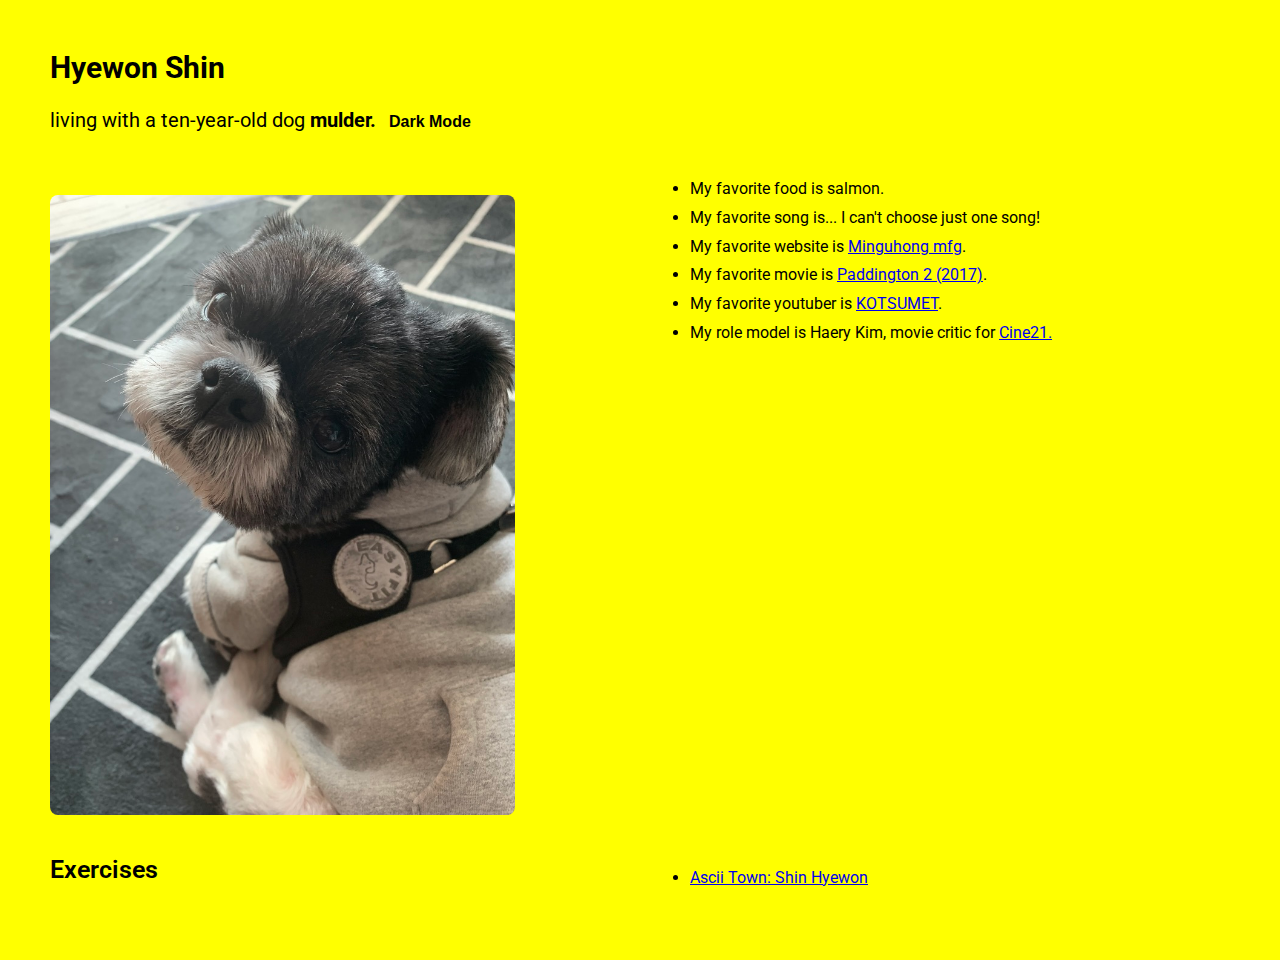
<file: index.html>
<!DOCTYPE html>
<html>

<head>
  <title>Hyewon</title>
  <meta charset="utf-8" />
  <link rel="stylesheet" href="assets/style.css" />
  <link rel="preconnect" href="https://fonts.googleapis.com">
  <link rel="preconnect" href="https://fonts.gstatic.com" crossorigin>
  <link href="https://fonts.googleapis.com/css2?family=Roboto:ital,wght@0,100;0,300;0,400;0,500;0,700;0,900;1,100;1,300;1,400;1,500;1,700;1,900&display=swap" rel="stylesheet">
  <script src="https://ajax.googleapis.com/ajax/libs/jquery/3.6.0/jquery.min.js"></script>
  <script type="text/javascript" src="assets/init.js"></script>
</head>

<body>

  <!-- this is where my code is-->
  <div id="grid">
    <div id="left-column" class="scroll">  

      <h1>Hyewon Shin</h1>  
        <p>living with a ten-year-old dog <b>mulder.</b>
        <button id="darkmode">Dark Mode</button>
      

      <div class = "container">  
        <img src = "assets/mulder.jpeg" alt = "">
        <ul>
          <li>My favorite food is salmon.</li>
          <li>My favorite song is... I can't choose just one song!</li>
          <li>My favorite website is <a href="https://minguhongmfg.com/">Minguhong mfg</a>.</li>
          <li>My favorite movie is <a href="https://www.imdb.com/title/tt4468740/">Paddington 2 (2017)</a>.</li>
          <li>My favorite youtuber is <a href="https://www.youtube.com/@KOTARO_OTTER">KOTSUMET</a>.</li>
          <li>My role model is Haery Kim, movie critic for <a href="http://www.cine21.com">Cine21.</a></li>
        </ul>
      </div>
     
      <div id = "exercises">
        <div class = "container">
          <h3>Exercises</h3>
          <ul>
            <br>
            <li><a href="ascii_town/exterior-hyewonshin.html" class = "works">Ascii Town: Shin Hyewon</a></li>
          </ul>
        </div>

      </div>
      
    </div>
  </div>
</body>
</html>
</file>
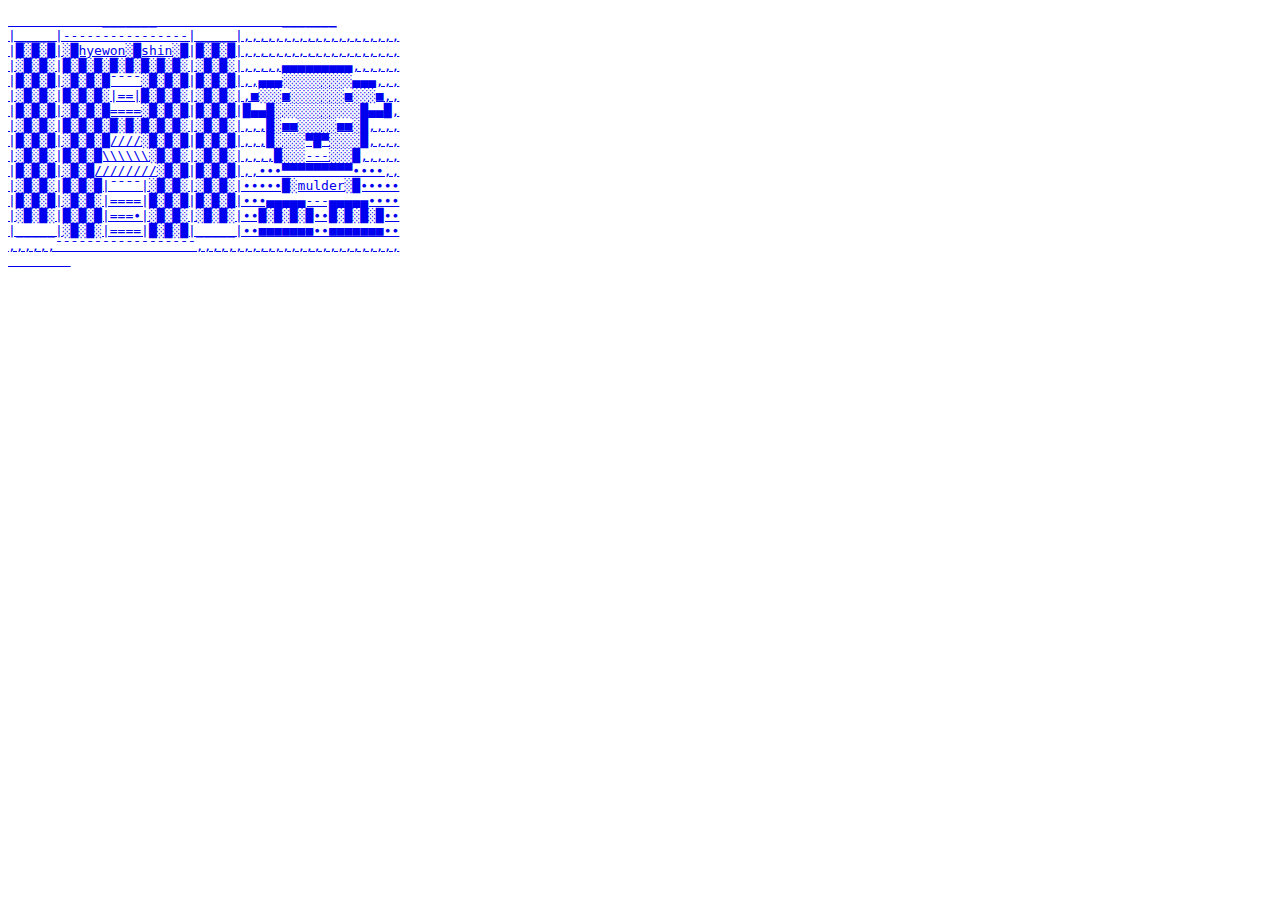
<file: ascii_town/exterior-hyewonshin.html>
<!DOCTYPE html>
<html lang="en">
<head>
    <meta charset="UTF-8">
    <meta http-equiv="X-UA-Compatible" content="IE=edge">
    <meta name="viewport" content="width=device-width, initial-scale=1.0">
    <title>Ascii Town: Hyewon Shin</title>
</head>
<body>
    <a href="interior-hyewonshin.html">
        <pre>
            _______                _______
|_____|----------------|_____|,,,,,,,,,,,,,,,,,,,,
|█░█░█|░█hyewon░█shin░█|█░█░█|,,,,,,,,,,,,,,,,,,,,
|░█░█░|█░█░█░█░█░█░█░█░|░█░█░|,,,,,▄▄▄▄▄▄▄▄▄,,,,,,
|█░█░█|░█░█░█¯¯¯¯░█░█░█|█░█░█|,,▄▄▄░░░░░░░░░▄▄▄,,,
|░█░█░|█░█░█░|==|█░█░█░|░█░█░|,■░░░■░░░░░░░■░░░■,,
|█░█░█|░█░█░█====░█░█░█|█░█░█|█▄▄█░░░░░░░░░░░█▄▄█,
|░█░█░|█░█░█░█░█░█░█░█░|░█░█░|,,,█░■■░░░░░■■░█,,,,
|█░█░█|░█░█░█////░█░█░█|█░█░█|,,,█░░░░▀█▀░░░░█,,,,
|░█░█░|█░█░█\\\\\\░█░█░|░█░█░|,,,,█░░░---░░░█,,,,,
|█░█░█|░█░█////////░█░█|█░█░█|,,∙∙∙▀▀▀▀▀▀▀▀▀∙∙∙∙,,
|░█░█░|█░█░█|¯¯¯¯|░█░█░|░█░█░|∙∙∙∙∙█░mulder░█∙∙∙∙∙
|█░█░█|░█░█░|====|█░█░█|█░█░█|∙∙∙▄▄▄▄▄---▄▄▄▄▄∙∙∙∙
|░█░█░|█░█░█|===∙|░█░█░|░█░█░|∙∙█░█░█░█∙∙█░█░█░█∙∙
|_____|░█░█░|====|█░█░█|_____|∙∙■■■■■■■∙∙■■■■■■■∙∙
,,,,,,¯¯¯¯¯¯¯¯¯¯¯¯¯¯¯¯¯¯,,,,,,,,,,,,,,,,,,,,,,,,,,
        </pre>
    </a>
</body>
</html>
</file>
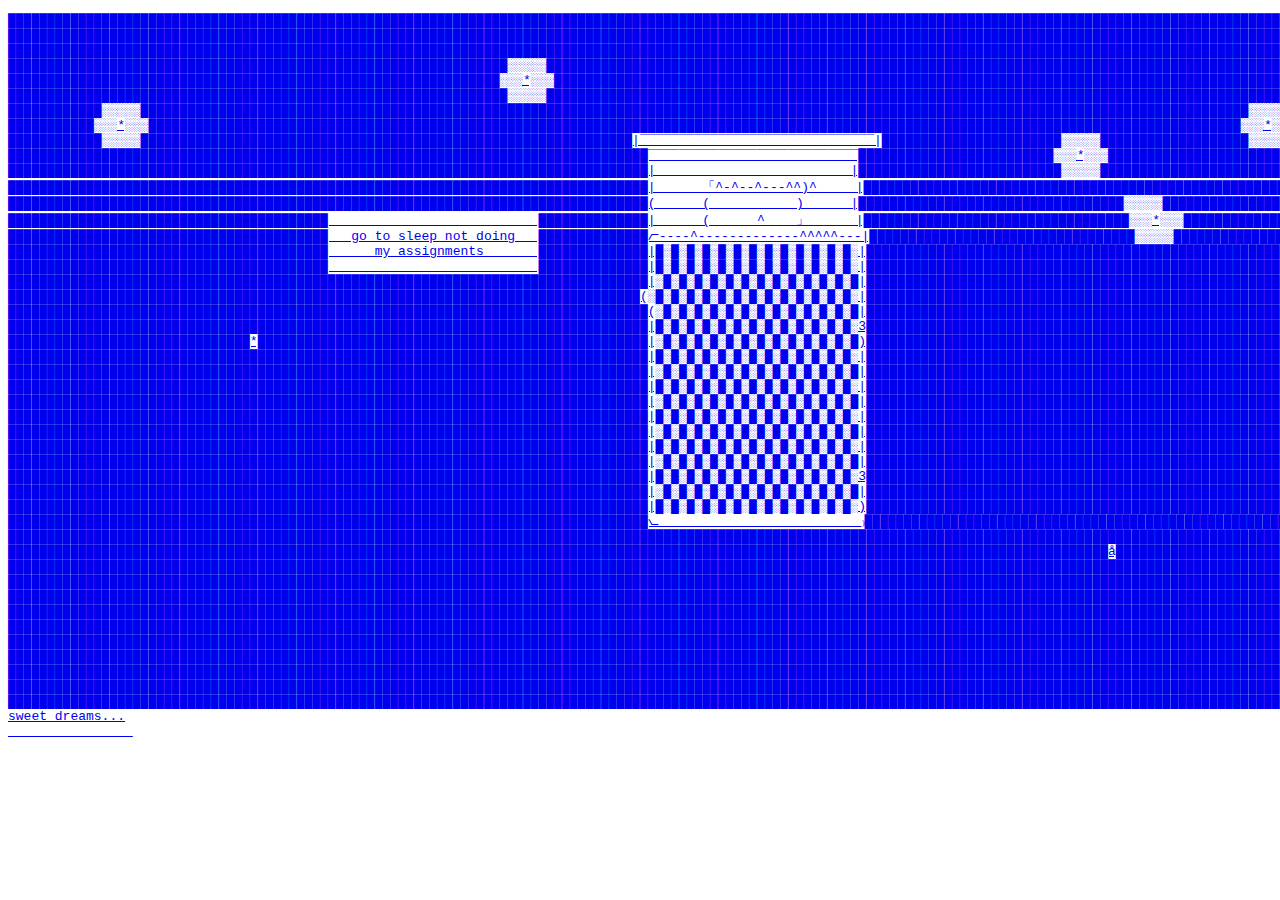
<file: ascii_town/interior-hyewonshin.html>
<!DOCTYPE html>
<html lang="en">
<head>
    <meta charset="UTF-8">
    <meta http-equiv="X-UA-Compatible" content="IE=edge">
    <meta name="viewport" content="width=device-width, initial-scale=1.0">
    <title>Ascii Interior: Hyewon Shin</title>
</head>
<body>
    <a href="exterior-hyewonshin.html">
        <pre>
███████████████████████████████████████████████████████████████████████████████████████████████████████████████████████████████████████████████████████████████████████████████████████████████████
███████████████████████████████████████████████████████████████████████████████████████████████████████████████████████████████████████████████████████████████████████████████████████████████████
███████████████████████████████████████████████████████████████████████████████████████████████████████████████████████████████████████████████████████████████████████████████████████████████████
████████████████████████████████████████████████████████████████░░░░░██████████████████████████████████████████████████████████████████████████████████████████████████████████████████████████████
███████████████████████████████████████████████████████████████░░░*░░░█████████████████████████████████████████████████████████████████████████████████████████████████████████████████████████████
████████████████████████████████████████████████████████████████░░░░░██████████████████████████████████████████████████████████████████████████████████████████████████████████████████████████████
████████████░░░░░██████████████████████████████████████████████████████████████████████████████████████████████████████████████████████████████████████████████░░░░░███████████████████████████████
███████████░░░*░░░████████████████████████████████████████████████████████████████████████████████████████████████████████████████████████████████████████████░░░*░░░██████████████████████████████
████████████░░░░░███████████████████████████████████████████████████████████████|¯¯¯¯¯¯¯¯¯¯¯¯¯¯¯¯¯¯¯¯¯¯¯¯¯¯¯¯¯¯|███████████████████████░░░░░███████████████████░░░░░███████████████████████████████
██████████████████████████████████████████████████████████████████████████████████¯¯¯¯¯¯¯¯¯¯¯¯¯¯¯¯¯¯¯¯¯¯¯¯¯¯¯█████████████████████████░░░*░░░██████████████████████████████████████████████████████
██████████████████████████████████████████████████████████████████████████████████|                         |██████████████████████████░░░░░███████████████████████████████████████████████████████
██████████████████████████████████████████████████████████████████████████████████|      「^-^--^---^^)^     |███████████████████████████████████████████████████████████████████████████████████████
██████████████████████████████████████████████████████████████████████████████████(      (           )      |██████████████████████████████████░░░░░███████████████████████████████████████████████
█████████████████████████████████████████                           ██████████████|      (______^ __ 」      |██████████████████████████████████░░░*░░░██████████████████████████████████████████████
█████████████████████████████████████████   go to sleep not doing   ██████████████⦧----^-------------^^^^^---|██████████████████████████████████░░░░░██████████████████████████████████████████████
█████████████████████████████████████████      my assignments       ██████████████|█░█░█░█░█░█░█░█░█░█░█░█░█░|█████████████████████████████████████████████████████████████████████████████████████
█████████████████████████████████████████                           ██████████████|█░█░█░█░█░█░█░█░█░█░█░█░█░|█████████████████████████████████████████████████████████████████████████████████████
██████████████████████████████████████████████████████████████████████████████████|░█░█░█░█░█░█░█░█░█░█░█░█░█|█████████████████████████████████████████████████████████████████████████████████████
█████████████████████████████████████████████████████████████████████████████████(░█░█░█░█░█░█░█░█░█░█░█░█░█░|█████████████████████████████████████████████████████████████████████████████████████
██████████████████████████████████████████████████████████████████████████████████(░█░█░█░█░█░█░█░█░█░█░█░█░█|█████████████████████████████████████████████████████████████████████████████████████
██████████████████████████████████████████████████████████████████████████████████|█░█░█░█░█░█░█░█░█░█░█░█░█░3█████████████████████████████████████████████████████████████████████████████████████
███████████████████████████████*██████████████████████████████████████████████████|░█░█░█░█░█░█░█░█░█░█░█░█░█)█████████████████████████████████████████████████████████████████████████████████████
██████████████████████████████████████████████████████████████████████████████████|█░█░█░█░█░█░█░█░█░█░█░█░█░|█████████████████████████████████████████████████████████████████████████████████████
██████████████████████████████████████████████████████████████████████████████████|░█░█░█░█░█░█░█░█░█░█░█░█░█|█████████████████████████████████████████████████████████████████████████████████████
██████████████████████████████████████████████████████████████████████████████████|█░█░█░█░█░█░█░█░█░█░█░█░█░|█████████████████████████████████████████████████████████████████████████████████████
██████████████████████████████████████████████████████████████████████████████████|░█░█░█░█░█░█░█░█░█░█░█░█░█|█████████████████████████████████████████████████████████████████████████████████████
██████████████████████████████████████████████████████████████████████████████████|█░█░█░█░█░█░█░█░█░█░█░█░█░|█████████████████████████████████████████████████████████████████████████████████████
██████████████████████████████████████████████████████████████████████████████████|░█░█░█░█░█░█░█░█░█░█░█░█░█|█████████████████████████████████████████████████████████████████████████████████████
██████████████████████████████████████████████████████████████████████████████████|█░█░█░█░█░█░█░█░█░█░█░█░█░|█████████████████████████████████████████████████████████████████████████████████████
██████████████████████████████████████████████████████████████████████████████████|░█░█░█░█░█░█░█░█░█░█░█░█░█|█████████████████████████████████████████████████████████████████████████████████████
██████████████████████████████████████████████████████████████████████████████████|█░█░█░█░█░█░█░█░█░█░█░█░█░3█████████████████████████████████████████████████████████████████████████████████████
██████████████████████████████████████████████████████████████████████████████████|░█░█░█░█░█░█░█░█░█░█░█░█░█|█████████████████████████████████████████████████████████████████████████████████████
██████████████████████████████████████████████████████████████████████████████████|█░█░█░█░█░█░█░█░█░█░█░█░█░)█████████████████████████████████████████████████████████████████████████████████████
██████████████████████████████████████████████████████████████████████████████████⦦__________________________₎█████████████████████████████████████████████████████████████████████████████████████
███████████████████████████████████████████████████████████████████████████████████████████████████████████████████████████████████████████████████████████████████████████████████████████████████
█████████████████████████████████████████████████████████████████████████████████████████████████████████████████████████████████████████████å██████████████████████████████████████████████████████
███████████████████████████████████████████████████████████████████████████████████████████████████████████████████████████████████████████████████████████████████████████████████████████████████
███████████████████████████████████████████████████████████████████████████████████████████████████████████████████████████████████████████████████████████████████████████████████████████████████
███████████████████████████████████████████████████████████████████████████████████████████████████████████████████████████████████████████████████████████████████████████████████████████████████
███████████████████████████████████████████████████████████████████████████████████████████████████████████████████████████████████████████████████████████████████████████████████████████████████
███████████████████████████████████████████████████████████████████████████████████████████████████████████████████████████████████████████████████████████████████████████████████████████████████
███████████████████████████████████████████████████████████████████████████████████████████████████████████████████████████████████████████████████████████████████████████████████████████████████
███████████████████████████████████████████████████████████████████████████████████████████████████████████████████████████████████████████████████████████████████████████████████████████████████
███████████████████████████████████████████████████████████████████████████████████████████████████████████████████████████████████████████████████████████████████████████████████████████████████
███████████████████████████████████████████████████████████████████████████████████████████████████████████████████████████████████████████████████████████████████████████████████████████████████
███████████████████████████████████████████████████████████████████████████████████████████████████████████████████████████████████████████████████████████████████████████████████████████████████
sweet dreams...
                </pre>
    </a>
</body>
</html>
</file>
<file: assets/style.css>
* {
	margin:  0px;
	padding:  0px;
	box-sizing: border-box;
}

/* adjusting fonts */

body {
	background: #ffff00;

	margin: 30px;
	width: 100%;
	position: relative;
	font-family: 'Roboto', sans-serif;
	transition: background 500ms ease;
}

::selection {
    color: #FFFFFF
}

/* adjusting spacing */

#left-column {
	padding: 20px;
}

h1 {
	font-size: 30px;
	font-weight: 700;
	margin-bottom:  20px;
}

p {
	font-size: 20px;
	font-weight: 400;
	margin-bottom: 20px;
}

ul, ol {
	font-size: 16px;
	font-weight: 400;
	line-height: 1.8em;
	margin-left: 20px;
	margin-bottom: 50px;

}

h3 {
	font-size: 25px;
	margin-top: 20px;
	margin-bottom: 12px;
	font-weight: 600;
}

img {
	margin-top: 20px;
	margin-bottom: 20px;
	width: 75%;
	height:  auto;
	border-radius: 8px;
}

.container {
	display: grid;
	grid-template-columns: 1fr 1fr;
}

body {
	overflow: hidden;
}

.scroll {
	padding:  20px;
	overflow: scroll;
	height: 100vh;
}
/* 
#left-column {
} */

#right-column {
	background: #333;
}

button{
	font-size: 1rem;
	font-weight: bold;
	border: 2px solid var(--accent-color);
	background: transparent;
	padding: 0.5rem;
	margin-bottom: 1rem;
	border-radius: 5px;
}

button:hover{
	background: rgb(200 200 200);
	cursor: pointer;
}

body.darkmode {
	background: black;
	color: white;

	/*	redefine a CSS variable */
	--accent-color: rgb(0,255,0);
}

body.darkmode button{
	color: white;
}
</file>
